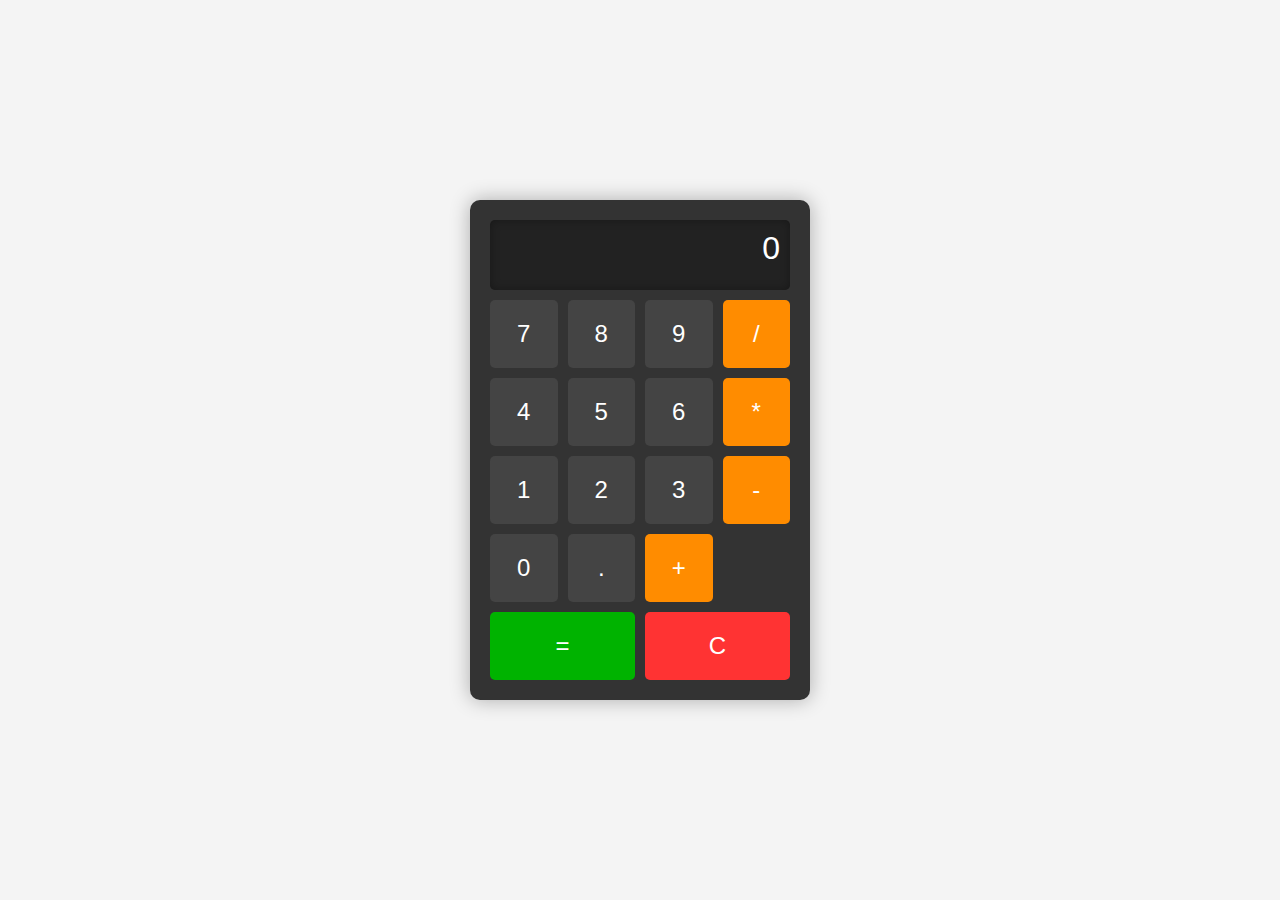
<file: Calculator/index.html>
<!DOCTYPE html>
<html lang="en">
<head>
    <meta charset="UTF-8">
    <meta name="viewport" content="width=device-width, initial-scale=1.0">
    <title>Basic Calculator</title>
    <link rel="stylesheet" href="styles.css">
</head>
<body>
    <div class="calculator">
        <div id="display">0</div>
        <div class="buttons">
            <button class="btn" data-value="7">7</button>
            <button class="btn" data-value="8">8</button>
            <button class="btn" data-value="9">9</button>
            <button class="btn operator" data-value="/">/</button>

            <button class="btn" data-value="4">4</button>
            <button class="btn" data-value="5">5</button>
            <button class="btn" data-value="6">6</button>
            <button class="btn operator" data-value="*">*</button>

            <button class="btn" data-value="1">1</button>
            <button class="btn" data-value="2">2</button>
            <button class="btn" data-value="3">3</button>
            <button class="btn operator" data-value="-">-</button>

            <button class="btn" data-value="0">0</button>
            <button class="btn" data-value=".">.</button>
            <button class="btn operator" data-value="+">+</button>
            <button class="btn equal" data-value="=">=</button>

            <button class="btn clear" data-value="C">C</button>
        </div>
    </div>

    <script src="script.js"></script>
</body>
</html>
</file>
<file: Calculator/styles.css>
body {
    font-family: 'Arial', sans-serif;
    display: flex;
    justify-content: center;
    align-items: center;
    height: 100vh;
    background-color: #f4f4f4;
    margin: 0;
}

.calculator {
    width: 300px;
    background-color: #333;
    border-radius: 10px;
    box-shadow: 0 0 20px rgba(0, 0, 0, 0.3);
    padding: 20px;
}

#display {
    height: 50px;
    background-color: #222;
    color: #fff;
    font-size: 2rem;
    text-align: right;
    padding: 10px;
    margin-bottom: 10px;
    border-radius: 5px;
    box-shadow: inset 0 0 10px rgba(0, 0, 0, 0.3);
}

.buttons {
    display: grid;
    grid-template-columns: repeat(4, 1fr);
    grid-gap: 10px;
}

.btn {
    font-size: 1.5rem;
    padding: 20px;
    background-color: #444;
    color: #fff;
    border: none;
    border-radius: 5px;
    cursor: pointer;
    transition: background-color 0.3s ease;
}

.btn:hover {
    background-color: #555;
}

.operator {
    background-color: #ff8c00;
}

.operator:hover {
    background-color: #ffa500;
}

.equal {
    grid-column: span 2;
    background-color: #00b300;
}

.equal:hover {
    background-color: #00cc00;
}

.clear {
    grid-column: span 2;
    background-color: #ff3333;
}

.clear:hover {
    background-color: #ff4d4d;
}
</file>
